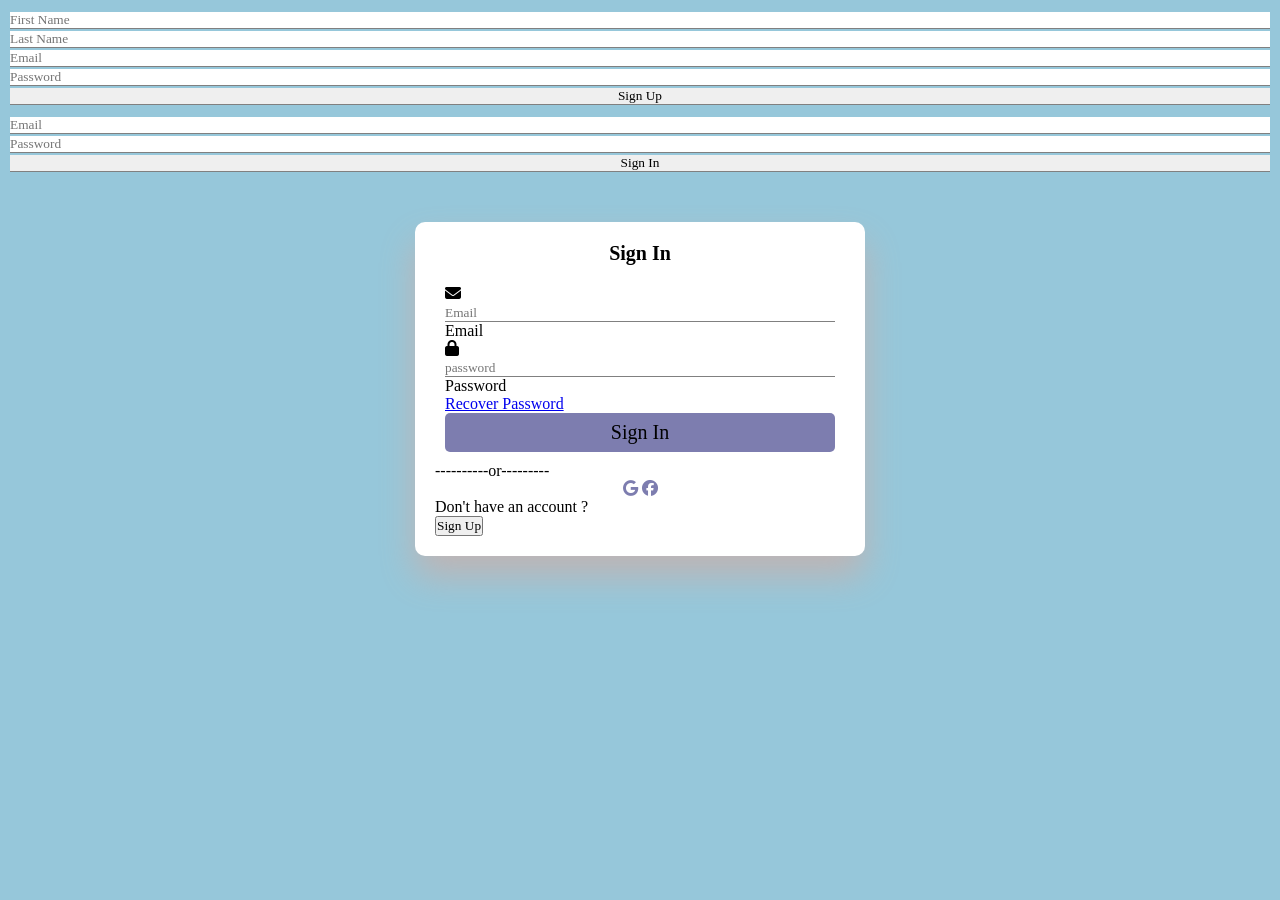
<file: index.html>
<!DOCTYPE html>
<html lang="en">
<head>
    <meta charset="UTF-8">
    <meta name="viewport" content="width=device-width, initial-scale=1.0">
    <title>Register & Login</title>
    <link rel="stylesheet" href="https://cdnjs.cloudflare.com/ajax/libs/font-awesome/6.7.2/css/all.min.css">
    <link rel="stylesheet" href="style.css">
</head>
<body>
   <form method="post" action="register">
    <input type="text" name="fName" required placeholder="First Name">
    <input type="text" name="lName" required placeholder="Last Name">
    <input type="email" name="email" required placeholder="Email">
    <input type="password" name="password" required placeholder="Password">
    <input type="submit" value="Sign Up" name="signUp">
</form>
<form method="post" action="login">
    <input type="email" name="email" required placeholder="Email">
    <input type="password" name="password" required placeholder="Password">
    <input type="submit" value="Sign In" name="signIn">
</form>
 
    
    

    <div class="container" id="signup" style="display: none;">
        <h1 class="form-title">Register</h1>
        <form method="post" action="">
            <div class="input-group">
                <i class="fas fa-user"></i>
                <input type="text" name="fName" id="fName" placeholder="First Name" required>
                <label for="fName">First Name</label>
            </div>
            <div class="input-group">
                <i class="fas fa-user"></i>
                <input type="text" name="lName" id="lName" placeholder="Last Name" required>
                <label for="lName">Last Name</label>
            </div>
            <div class="input-group">
                <i class="fas fa-envelope"></i>
                <input type="email" name="email" id="email" placeholder="Email" required>
                <label for="email">Email</label>
            </div>
            <div class="input-group">
                <i class="fas fa-lock"></i>
                <input type="password" name="password" id="password" placeholder="password" required>
                <label for="password">Password</label>
            </div>
            <input type="submit" class="btn" value="Sign Up" name="signUp">
        </form>
        <p class="or">
            ----------or---------
        </p>
        <div class="icons">
            <i class="fab fa-google"></i>
            <i class="fab fa-facebook"></i>
        </div>
        <div class="links">
            <p>Already have an account ?</p>
            <button id="signInButton">Sign In</button>
        </div>
    </div>



    <div class="container" id="signin">
        <h1 class="form-title">Sign In</h1>
        <form method="post" action="">
            <div class="input-group">
                <i class="fas fa-envelope"></i>
                <input type="email" name="email" id="email" placeholder="Email" required>
                <label for="email">Email</label>
            </div>
            <div class="input-group">
                <i class="fas fa-lock"></i>
                <input type="password" name="password" id="password" placeholder="password" required>
                <label for="password">Password</label>
            </div>
            <p class="recover">
                <a href="#">Recover Password</a>
            </p>
            <input type="submit" class="btn" value="Sign In" name="signIn">
        </form>
        <p class="or">
            ----------or---------
        </p>
        <div class="icons">
            <i class="fab fa-google"></i>
            <i class="fab fa-facebook"></i>
        </div>
        <div class="links">
            <p>Don't have an account ?</p>
            <button id="signUpButton">Sign Up</button>
        </div>
    </div>
    <script src="script.js"></script>
</body>
</html>
</file>
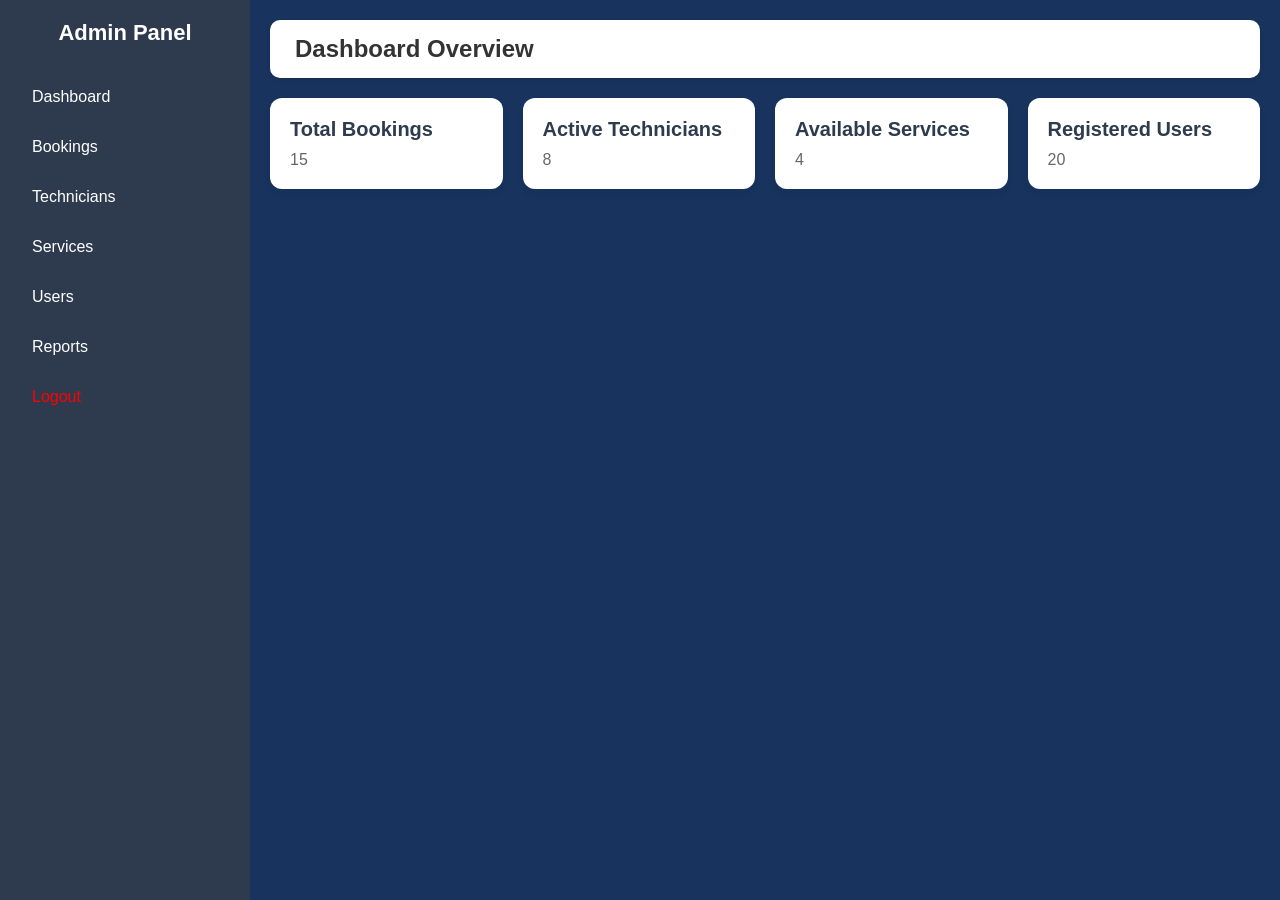
<file: admin.html>
<!DOCTYPE html>
<html lang="en">
<head>
  <meta charset="UTF-8" />
  <meta name="viewport" content="width=device-width, initial-scale=1.0"/>
  <title>Admin Dashboard - Online Repair Service</title>
 
  <style>
    * {
      margin: 0;
      padding: 0;
      box-sizing: border-box;
      font-family: sans-serif;
    }

    body {
      display: flex;
      min-height: 100vh;
      background-color: #17335e;
    }

    .sidebar {
      width: 250px;
      background: #2e3b4e;
      color: #fff;
      height: 100vh;
      padding: 20px;
    }

    .sidebar h2 {
      margin-bottom: 30px;
      font-size: 22px;
      text-align: center;
    }

    .sidebar a {
      color: #fff;
      text-decoration: none;
      display: block;
      padding: 12px;
      border-radius: 6px;
      margin: 8px 0;
      transition: 0.3s;
    }

    .sidebar a:hover {
      background: #07717d;
    }

    .main-content {
      flex: 1;
      padding: 20px;
    }

    .header {
      background: #fff;
      padding: 15px 25px;
      box-shadow: 0 2px 4px rgba(0,0,0,0.1);
      margin-bottom: 20px;
      border-radius: 10px;
    }

    .header h1 {
      font-size: 24px;
      color: #333;
    }

    .cards {
      display: grid;
      grid-template-columns: repeat(auto-fit, minmax(220px, 1fr));
      gap: 20px;
    }

    .card {
      background: #fff;
      padding: 20px;
      border-radius: 12px;
      box-shadow: 0 4px 8px rgba(0,0,0,0.05);
      transition: 0.3s;
    }

    .card:hover {
      transform: translateY(-5px);
    }

    .card h3 {
      font-size: 20px;
      margin-bottom: 10px;
      color: #2e3b4e;
    }

    .card p {
      font-size: 16px;
      color: #666;
    }
  
  </style>
</head>
<body>

  <div class="sidebar">
    <h2>Admin Panel</h2>
    <a href="home.html">Dashboard</a>
    <a href="#">Bookings</a>
    <a href="#">Technicians</a>
    <a href="#">Services</a>
    <a href="#">Users</a>
    <a href="#">Reports</a>
    <a href="#" style="color: red;">Logout</a>

  </div>

  <div class="main-content">
    <div class="header">
      <h1>Dashboard Overview</h1>
    </div>

    <div class="cards">
      <div class="card">
        <h3>Total Bookings</h3>
        <p>15</p>
      </div>
      <div class="card">
        <h3>Active Technicians</h3>
        <p>8</p>
      </div>
      <div class="card">
        <h3>Available Services</h3>
        <p>4</p>
      </div>
      <div class="card">
        <h3>Registered Users</h3>
        <p>20</p>
      </div>
    </div>
  </div>

</body>
</html>
</file>
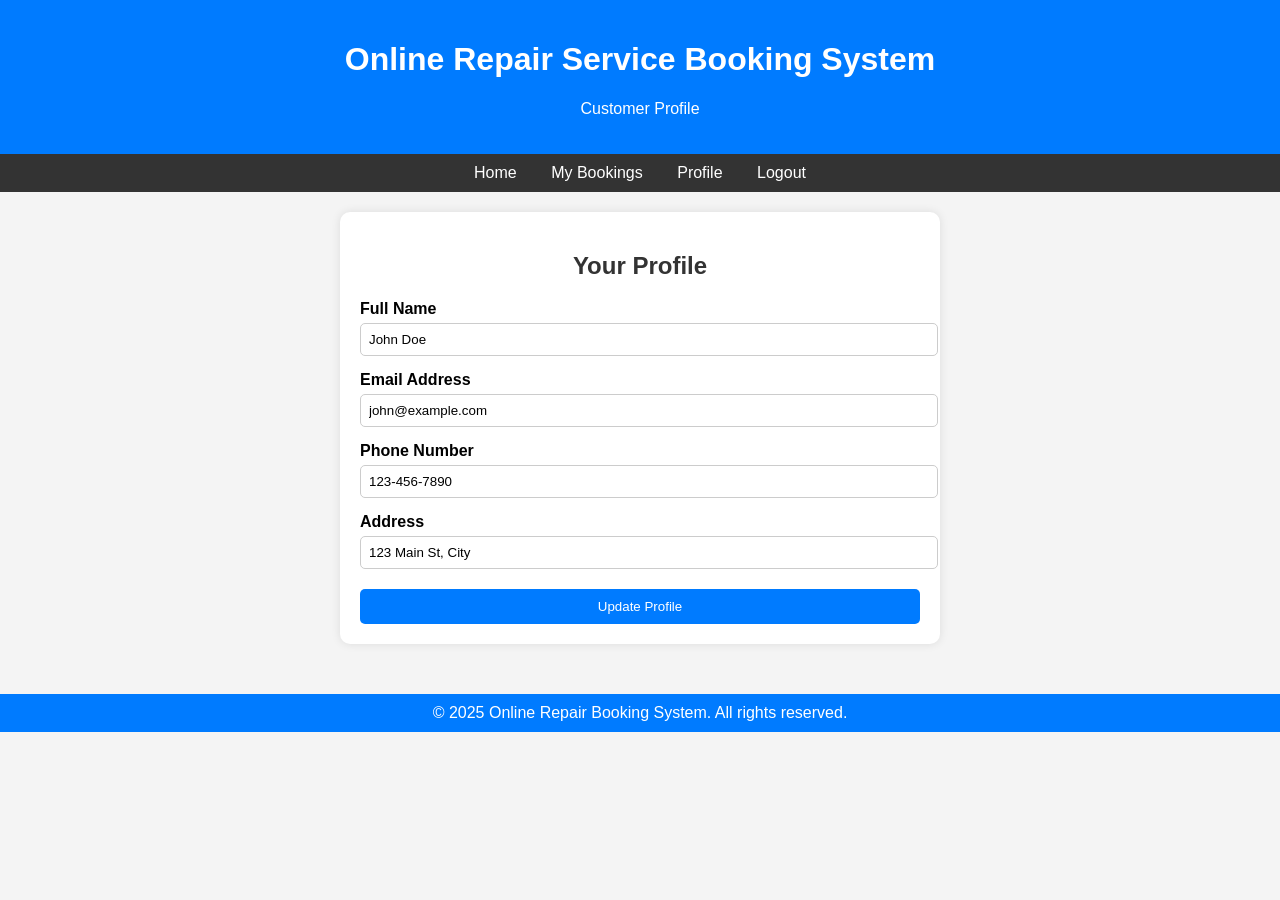
<file: cus profile.html>
<!DOCTYPE html>
<html lang="en">
<head>
  <meta charset="UTF-8" />
  <meta name="viewport" content="width=device-width, initial-scale=1.0"/>
  <title>Customer Profile - Online Service Booking System</title>
  <style>
    body {
      font-family: Arial, sans-serif;
      margin: 0;
      background-color: #f4f4f4;
    }
    header {
      background-color: #007bff;
      color: white;
      padding: 20px;
      text-align: center;
    }
    nav {
      background: #333;
      color: white;
      padding: 10px;
      text-align: center;
    }
    nav a {
      color: white;
      margin: 0 15px;
      text-decoration: none;
    }
    .container {
      padding: 20px;
      max-width: 600px;
      margin: auto;
    }
    .profile-card {
      background: white;
      padding: 20px;
      border-radius: 10px;
      box-shadow: 0 0 10px rgba(0,0,0,0.1);
    }
    h2 {
      text-align: center;
      color: #333;
    }
    label {
      margin-top: 15px;
      display: block;
      font-weight: bold;
    }
    input {
      width: 100%;
      padding: 8px;
      margin-top: 5px;
      border: 1px solid #ccc;
      border-radius: 5px;
    }
    button {
      background-color: #007bff;
      color: white;
      padding: 10px 15px;
      border: none;
      margin-top: 20px;
      width: 100%;
      border-radius: 5px;
      cursor: pointer;
    }
    button:hover {
      background-color: #0056b3;
    }
    footer {
      background: #007bff;
      color: white;
      text-align: center;
      padding: 10px;
      margin-top: 30px;
    }
  </style>
</head>
<body>

  <header>
    <h1>Online Repair Service Booking System</h1>
    <p>Customer Profile</p>
  </header>

  <nav>
    <a href="cus.html">Home</a>
    <a href="bookings.html">My Bookings</a>
    <a href="profile.html">Profile</a>
    <a href="logout.html">Logout</a>
  </nav>
  

  <div class="container">
    <div class="profile-card">
      <h2>Your Profile</h2>
      <form id="profileForm">
        <label for="fullName">Full Name</label>
        <input type="text" id="fullName" name="fullName" value="John Doe" required>

        <label for="email">Email Address</label>
        <input type="email" id="email" name="email" value="john@example.com" required>

        <label for="phone">Phone Number</label>
        <input type="tel" id="phone" name="phone" value="123-456-7890" required>

        <label for="address">Address</label>
        <input type="text" id="address" name="address" value="123 Main St, City" required>

        <button type="submit">Update Profile</button>
      </form>
    </div>
  </div>

  <footer>
    &copy; 2025 Online Repair Booking System. All rights reserved.
  </footer>

  <script>
    document.getElementById("profileForm").addEventListener("submit", function(e) {
      e.preventDefault(); // Stop form from actually submitting
      alert("Profile updated successfully!");
      // You can replace this alert with actual form submission logic (AJAX or PHP)
    });
  </script>

</body>
</html>
</file>
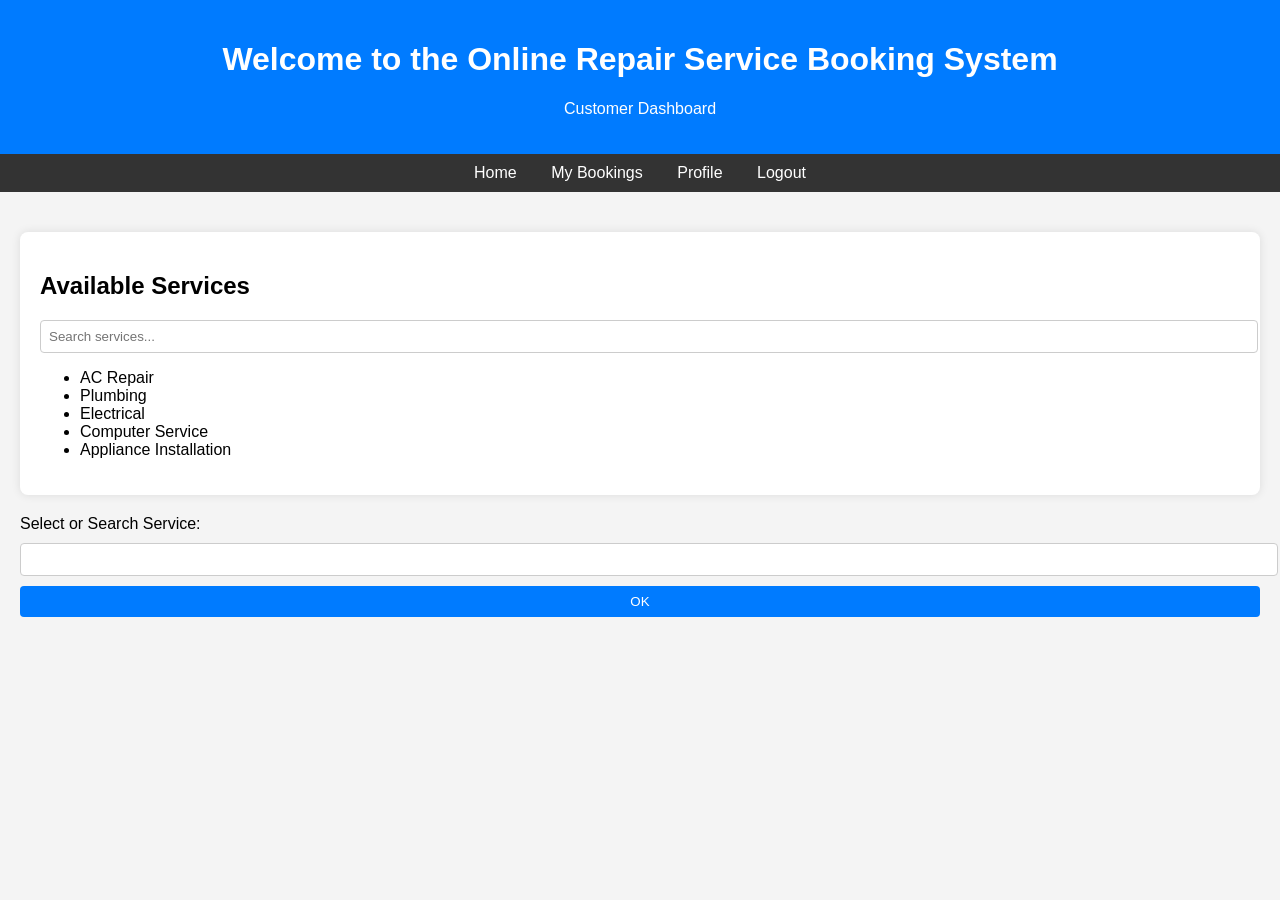
<file: cus.html>
<!DOCTYPE html>
<html lang="en">
<head>
  <meta charset="UTF-8" />
  <meta name="viewport" content="width=device-width, initial-scale=1.0"/>
  <title>Customer - Online Service Booking System</title>
  <style>
    body {
      font-family: Arial, sans-serif;
      margin: 0;
      background-color: #f4f4f4;
    }
    header {
      background-color: #007bff;
      color: white;
      padding: 20px;
      text-align: center;
    }
    nav {
      background: #333;
      color: white;
      padding: 10px;
      text-align: center;
    }
    nav a {
      color: white;
      margin: 0 15px;
      text-decoration: none;
    }
    .container {
      padding: 20px;
    }
    .services, .booking-form {
      background: white;
      padding: 20px;
      margin: 20px 0;
      border-radius: 8px;
      box-shadow: 0 0 10px rgba(0,0,0,0.1);
    }
    footer {
      background: #007bff;
      color: white;
      text-align: center;
      padding: 10px;
      margin-top: 30px;
    }
    input, select, textarea, button {
      display: block;
      width: 100%;
      padding: 8px;
      margin-top: 10px;
      border: 1px solid #ccc;
      border-radius: 4px;
    }
    button {
      background-color: #007bff;
      color: white;
      border: none;
      cursor: pointer;
    }
    button:hover {
      background-color: #0056b3;
    }
  </style>
</head>
<body>

  <header>
    <h1>Welcome to the Online Repair Service Booking System</h1>
    <p>Customer Dashboard</p>
  </header>

<nav>
    <a href="dashboard.html">Home</a>
    <a href="bookings.html">My Bookings</a>
    <a href="cus profile.html">Profile</a>
    <a href="logout.html">Logout</a>
  </nav>
  


  <div class="container">
    
    <section class="services">
      <h2>Available Services</h2>
      
      <input type="text" id="serviceSearch" placeholder="Search services..." onkeyup="filterServices()" />
    
      <ul id="serviceList">
        <li>AC Repair</li>
        <li>Plumbing</li>
        <li>Electrical</li>
        <li>Computer Service</li>
        <li>Appliance Installation</li>
      </ul>
    </section>

    <label for="serviceInput">Select or Search Service:</label>
    <input list="services" id="serviceInput" name="service" required>
    <datalist id="services">
      <option value="AC Repair">
      <option value="Plumbing">
      <option value="Electrical">
      <option value="Computer Service">
      <option value="Appliance Installation">
    </datalist>

    <button onclick="selectService()">OK</button>

    <p id="selectedServiceText" style="margin-top: 15px; font-weight: bold; color: green;"></p>
  </div>

  
  <script>
    function filterServices() {
      const input = document.getElementById("serviceSearch");
      const filter = input.value.toLowerCase();
      const ul = document.getElementById("serviceList");
      const li = ul.getElementsByTagName("li");

      for (let i = 0; i < li.length; i++) {
        const txtValue = li[i].textContent || li[i].innerText;
        li[i].style.display = txtValue.toLowerCase().includes(filter) ? "" : "none";
      }
    }

    function selectService() {
      const selectedService = document.getElementById("serviceInput").value;
      const display = document.getElementById("selectedServiceText");
      if (selectedService.trim() !== "") {
        display.textContent = "You selected: " + selectedService;
      } else {
        display.textContent = "Please select a service.";
      }
    }
  </script>

</body>
</html>
</file>
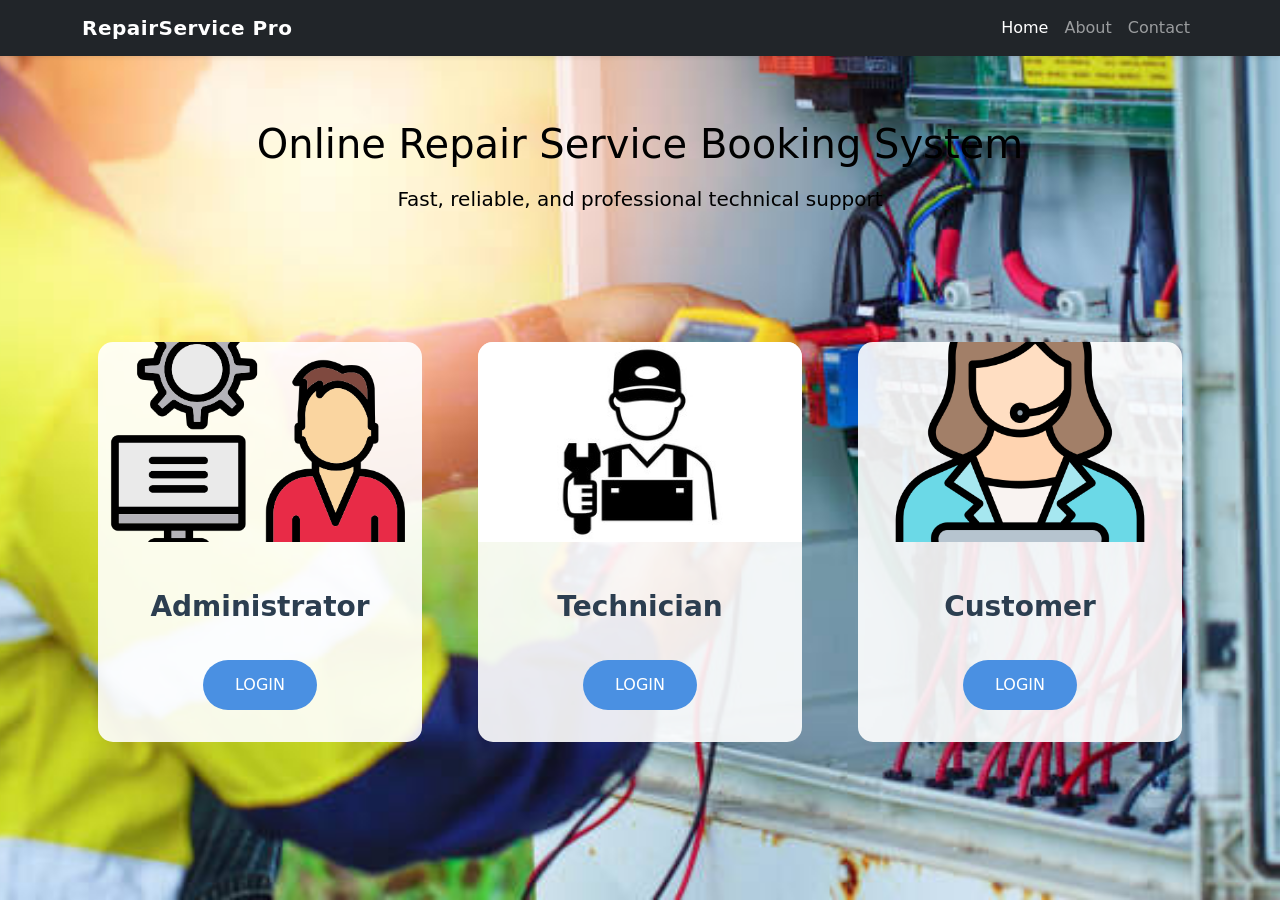
<file: home.html>
<!DOCTYPE html>
<html lang="en">
<head>
    <meta charset="UTF-8">
    <meta name="viewport" content="width=device-width, initial-scale=1">
    <title>Repair Service</title>
    <link href="https://cdn.jsdelivr.net/npm/bootstrap@5.3.0/dist/css/bootstrap.min.css" rel="stylesheet">
    <style>
        body {
            background: url('isto.jpg') no-repeat center center/cover fixed;
            min-height: 100vh;
        }
        
        .navbar-brand {
            font-weight: 600;
            letter-spacing: 0.5px;
        }
        #head {
            color: #000 !important; /* Forces black color */
            text-shadow: none; /* Removes text shadow if needed */
        }
        #txt{
            color: #000 !important; /* Forces black color */
            text-shadow: none; /* Removes text shadow if needed */
        }

        .hero-section {
            padding: 4rem 0;
            text-shadow: 2px 2px 4px rgba(0, 0, 0, 0.3);
        }

        .panel-container {
            padding: 2rem 0;
        }

        .role-card {
            background: rgba(255, 255, 255, 0.9);
            border: none;
            border-radius: 15px;
            transition: transform 0.3s ease;
            margin: 1rem;
            min-height: 400px;
        }

        .role-card:hover {
            transform: translateY(-10px);
        }

        .card-img-top {
            height: 200px;
            object-fit: cover;
            border-top-left-radius: 15px;
            border-top-right-radius: 15px;
        }

        .card-body {
            display: flex;
            flex-direction: column;
            align-items: center;
            padding: 2rem;
        }

        .login-btn {
            background: #4a90e2;
            color: white;
            border: none;
            padding: 0.8rem 2rem;
            border-radius: 25px;
            font-weight: 500;
            transition: all 0.3s ease;
            margin-top: auto;
        }

        .login-btn:hover {
            background: #357abd;
            transform: scale(1.05);
        }

        .role-title {
            color: #2c3e50;
            margin: 1rem 0;
            font-weight: 600;
        }

        @media (max-width: 768px) {
            .hero-section h1 {
                font-size: 2rem;
            }
            
            .role-card {
                margin: 1rem 0;
            }
        }
    </style>
</head>
<body>

    <!-- Navbar -->
    <nav class="navbar navbar-expand-lg navbar-dark bg-dark shadow-sm">
        <div class="container">
            <a class="navbar-brand" href="#">RepairService Pro</a>
            <button class="navbar-toggler" type="button" data-bs-toggle="collapse" data-bs-target="#navbarNav">
                <span class="navbar-toggler-icon"></span>
            </button>
            <div class="collapse navbar-collapse" id="navbarNav">
                <ul class="navbar-nav ms-auto">
                    <li class="nav-item"><a class="nav-link active" href="#">Home</a></li>
                    <li class="nav-item"><a class="nav-link" href="#">About</a></li>
                    <li class="nav-item"><a class="nav-link" href="#">Contact</a></li>
                </ul>
            </div>
        </div>
    </nav>
    
    <!-- Hero Section -->
    <section class="hero-section">
        <div class="container text-center">
            <h1 class="text-white mb-3" id="head">Online Repair Service Booking System</h1>
            <p class="lead text-white" id="txt">Fast, reliable, and professional technical support</p>
        </div>
    </section>
   

    <!-- Role Cards -->
    <section class="panel-container">
        <div class="container">
            <div class="row justify-content-center">
                <!-- Admin Card -->
                <div class="col-md-4 mb-4">
                    <div class="card role-card">
                        <img src="ad.png" class="card-img-top" alt="Admin">
                        <div class="card-body">
                            <h3 class="role-title">Administrator</h3>
                            <button class="login-btn" onclick="location.href='panel login.html'">LOGIN</button>
                        </div>
                    </div>
                </div>

                <!-- Technician Card -->
                <div class="col-md-4 mb-4">
                    <div class="card role-card">
                        <img src="tech.jpg" class="card-img-top" alt="Technician">
                        <div class="card-body">
                            <h3 class="role-title">Technician</h3>
                            <button class="login-btn" onclick="location.href='panel login.html'">LOGIN</button>
                        </div>
                    </div>
                </div>

                <!-- Customer Card -->
                <div class="col-md-4 mb-4">
                    <div class="card role-card">
                        <img src="cus.png" class="card-img-top" alt="Customer">
                        <div class="card-body">
                            <h3 class="role-title">Customer</h3>
                            <button class="login-btn" onclick="location.href='panel login.html'">LOGIN</button>
                        </div>
                    </div>
                </div>
            </div>
        </div>
    </section>

    <script src="https://cdn.jsdelivr.net/npm/bootstrap@5.3.0/dist/js/bootstrap.bundle.min.js"></script>
</body>
</html>
</file>
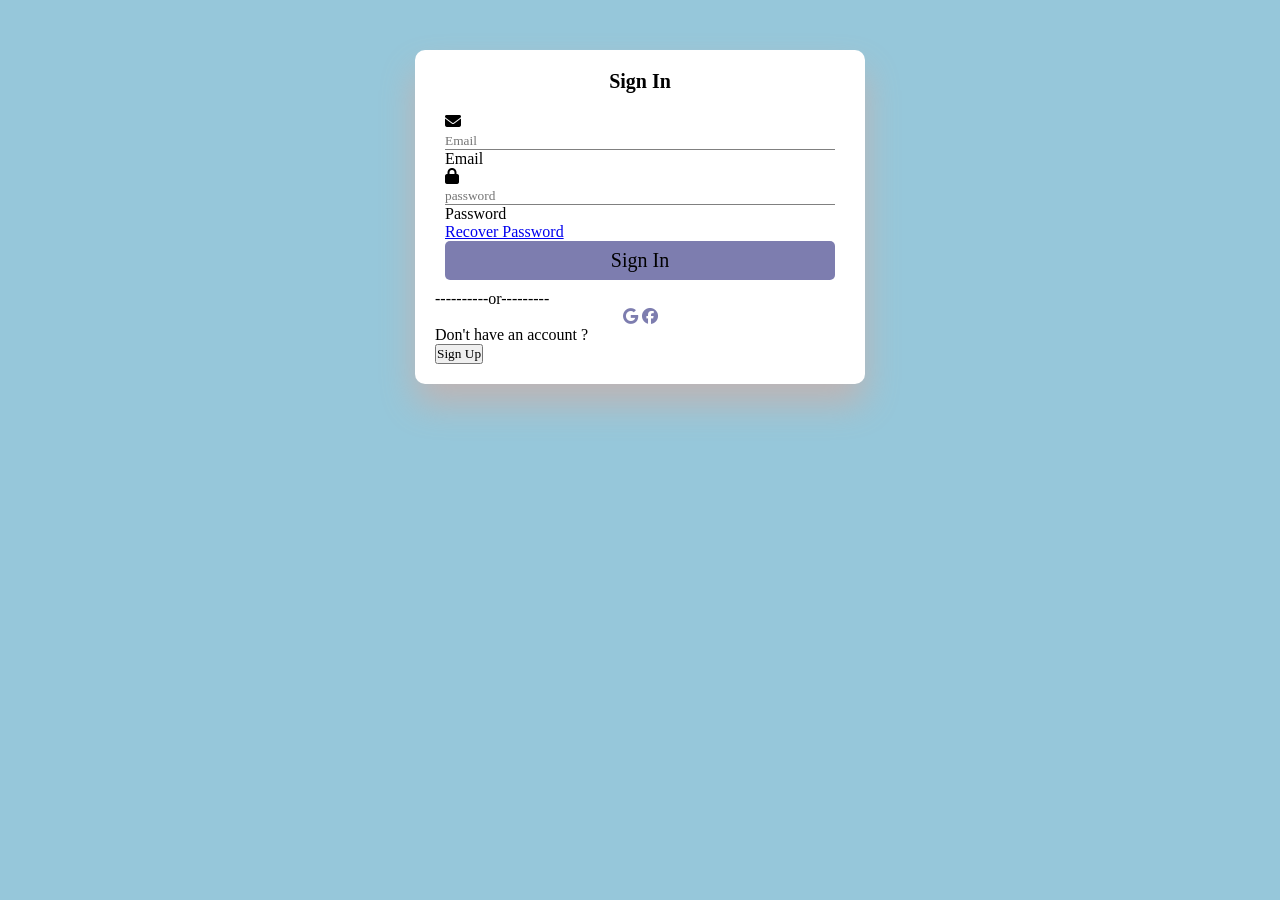
<file: log.html>
<!DOCTYPE html>
<html lang="en">
<head>
    <meta charset="UTF-8">
    <meta name="viewport" content="width=device-width, initial-scale=1.0">
    <title>Register & Login</title>
    <link rel="stylesheet" href="https://cdnjs.cloudflare.com/ajax/libs/font-awesome/6.7.2/css/all.min.css">
    <link rel="stylesheet" href="style.css">
</head>
<body>
    <div class="container" id="signup" style="display: none;">
        <h1 class="form-title">Register</h1>
        <form method="post" action="">
            <div class="input-group">
                <i class="fas fa-user"></i>
                <input type="text" name="fName" id="fName" placeholder="First Name" required>
                <label for="fName">First Name</label>
            </div>
            <div class="input-group">
                <i class="fas fa-user"></i>
                <input type="text" name="lName" id="lName" placeholder="Last Name" required>
                <label for="lName">Last Name</label>
            </div>
            <div class="input-group">
                <i class="fas fa-envelope"></i>
                <input type="email" name="email" id="email" placeholder="Email" required>
                <label for="email">Email</label>
            </div>
            <div class="input-group">
                <i class="fas fa-lock"></i>
                <input type="password" name="password" id="password" placeholder="password" required>
                <label for="password">Password</label>
            </div>
            <input type="submit" class="btn" value="Sign Up" name="signUp">
        </form>
        <p class="or">
            ----------or---------
        </p>
        <div class="icons">
            <i class="fab fa-google"></i>
            <i class="fab fa-facebook"></i>
        </div>
        <div class="links">
            <p>Already have an account ?</p>
            <button id="signInButton">Sign In</button>
        </div>
    </div>



    <div class="container" id="signin">
        <h1 class="form-title">Sign In</h1>
        <form method="post" action="">
            <div class="input-group">
                <i class="fas fa-envelope"></i>
                <input type="email" name="email" id="email" placeholder="Email" required>
                <label for="email">Email</label>
            </div>
            <div class="input-group">
                <i class="fas fa-lock"></i>
                <input type="password" name="password" id="password" placeholder="password" required>
                <label for="password">Password</label>
            </div>
            <p class="recover">
                <a href="#">Recover Password</a>
            </p>
            <input type="submit" class="btn" value="Sign In" name="signIn">
        </form>
        <p class="or">
            ----------or---------
        </p>
        <div class="icons">
            <i class="fab fa-google"></i>
            <i class="fab fa-facebook"></i>
        </div>
        <div class="links">
            <p>Don't have an account ?</p>
            <button id="signUpButton">Sign Up</button>
        </div>
    </div>
    <script src="script.js"></script>
</body>
</html>
</file>
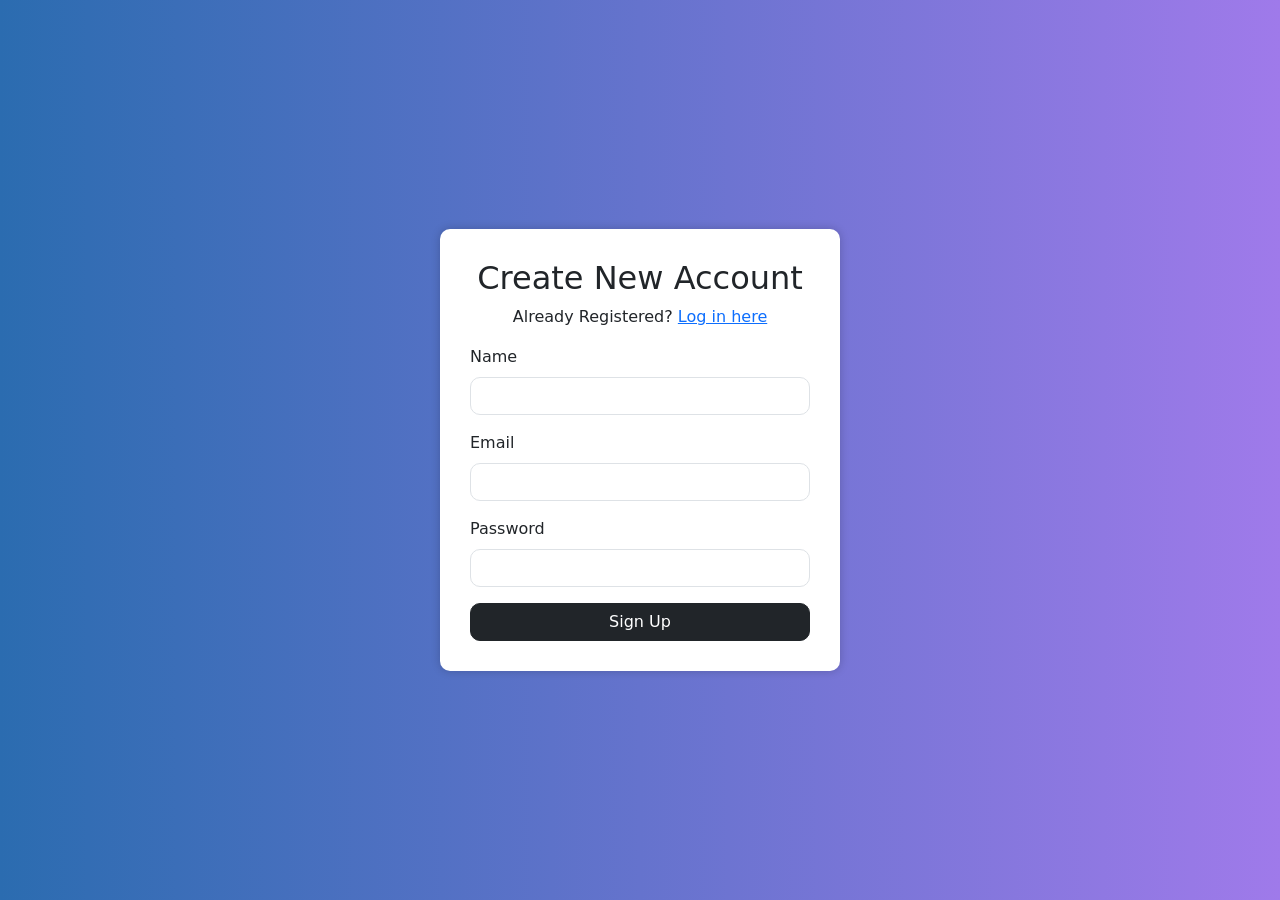
<file: login.html>
<!DOCTYPE html>
<html lang="en">
<head>
    <meta charset="UTF-8">
    <meta name="viewport" content="width=device-width, initial-scale=1">
    <title>Sign Up</title>
    <link href="https://cdn.jsdelivr.net/npm/bootstrap@5.3.0/dist/css/bootstrap.min.css" rel="stylesheet">
    <link rel="stylesheet" href="style3.css">
    
</head>
<body>

<div class="signup-container">
    <h2 class="text-center">Create New Account</h2>
    <p class="text-center">Already Registered? <a href="#">Log in here</a></p>
    <form onsubmit="redirectToHome(event)">
        <div class="mb-3">
            <label class="form-label">Name</label>
            <input type="text" class="form-control" required>
        </div>
        <div class="mb-3">
            <label class="form-label">Email</label>
            <input type="email" class="form-control" required>
        </div>
        <div class="mb-3">
            <label class="form-label">Password</label>
            <input type="password" class="form-control" required>
        </div>
        <button type="submit" class="btn btn-dark btn-signup">Sign Up</button>
    </form>
</div>

<script>
    function redirectToHome(event) {
        event.preventDefault(); 
        window.location.href = "home.html"; 
    }
</script>

</body>
</html>
</file>
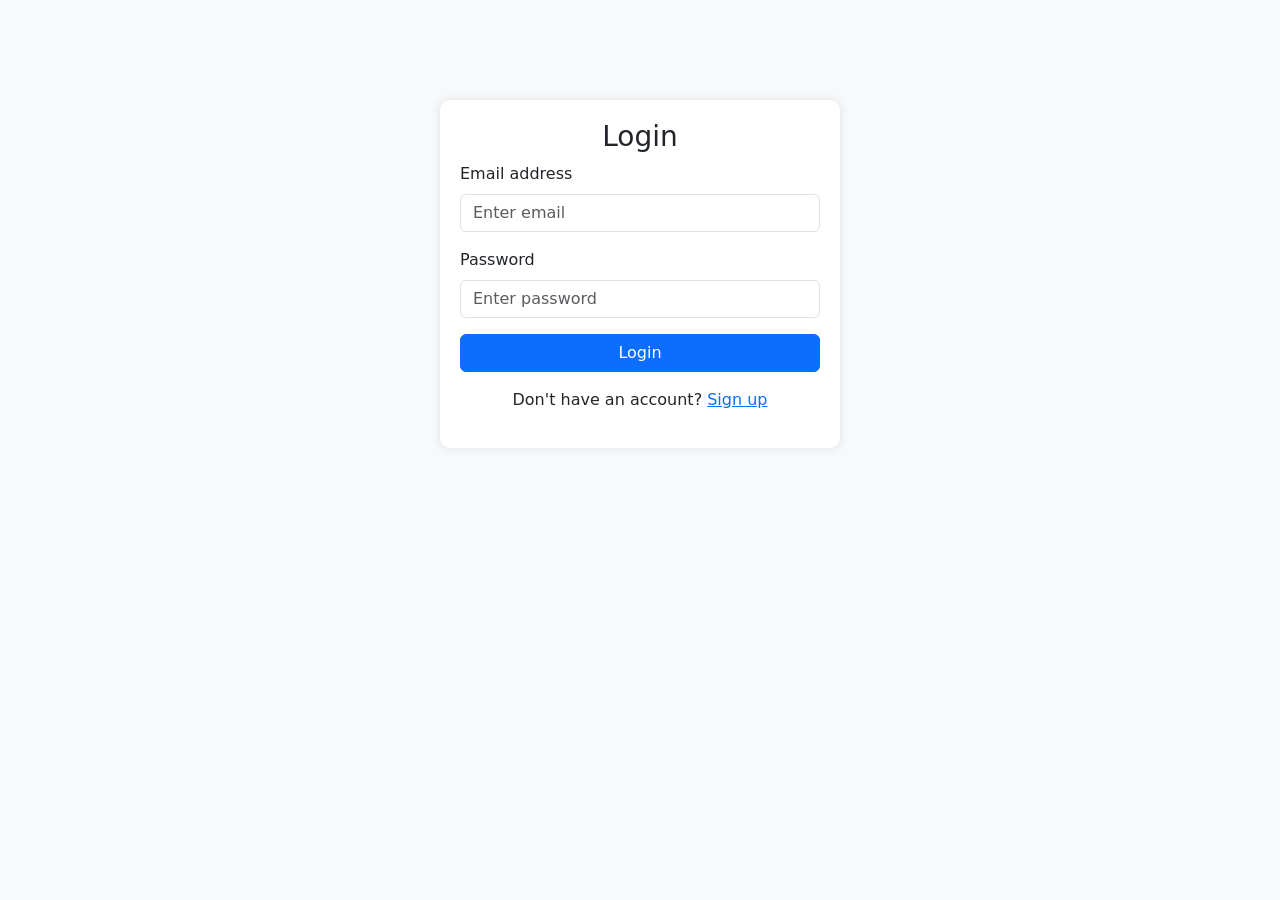
<file: panel login.html>
<!DOCTYPE html>
<html lang="en">
<head>
  <meta charset="UTF-8">
  <meta name="viewport" content="width=device-width, initial-scale=1.0">
  <title>Login Page</title>
  <link href="https://cdn.jsdelivr.net/npm/bootstrap@5.3.0/dist/css/bootstrap.min.css" rel="stylesheet">
  <style>
    body {
      background-color: #f8f9fa;
    }
    .login-container {
      max-width: 400px;
      margin: 100px auto;
      padding: 20px;
      background: white;
      border-radius: 10px;
      box-shadow: 0px 0px 10px rgba(0, 0, 0, 0.1);
    }
  </style>
</head>
<body>
  <div class="container">
    <div class="login-container">
      <h3 class="text-center">Login</h3>
      <form id="loginForm">
        <div class="mb-3">
          <label for="email" class="form-label">Email address</label>
          <input type="email" class="form-control" id="email" required placeholder="Enter email">
        </div>
        <div class="mb-3">
          <label for="password" class="form-label">Password</label>
          <input type="password" class="form-control" id="password" required placeholder="Enter password">
        </div>
        <button type="submit" class="btn btn-primary w-100">Login</button>
      </form>
      <p class="text-center mt-3">Don't have an account? <a href="#">Sign up</a></p>
    </div>
  </div>

  <script>
    document.getElementById("loginForm").addEventListener("submit", function(event) {
      event.preventDefault();

      const email = document.getElementById("email").value;
      const password = document.getElementById("password").value;
      
      if (email === "tech@example.com" && password === "123456") 
      {
        window.location.href = "technician.html"; 
      } else {
        alert("Invalid email or password!");
      }
      if (email === "admin@example.com" && password === "abcd") 
      {
        window.location.href = "admin.html"; 
      } else {
        alert("Invalid email or password!");
      }
    
    });
  </script>

  <script src="https://cdn.jsdelivr.net/npm/bootstrap@5.3.0/dist/js/bootstrap.bundle.min.js"></script>
</body>
</html>
</file>
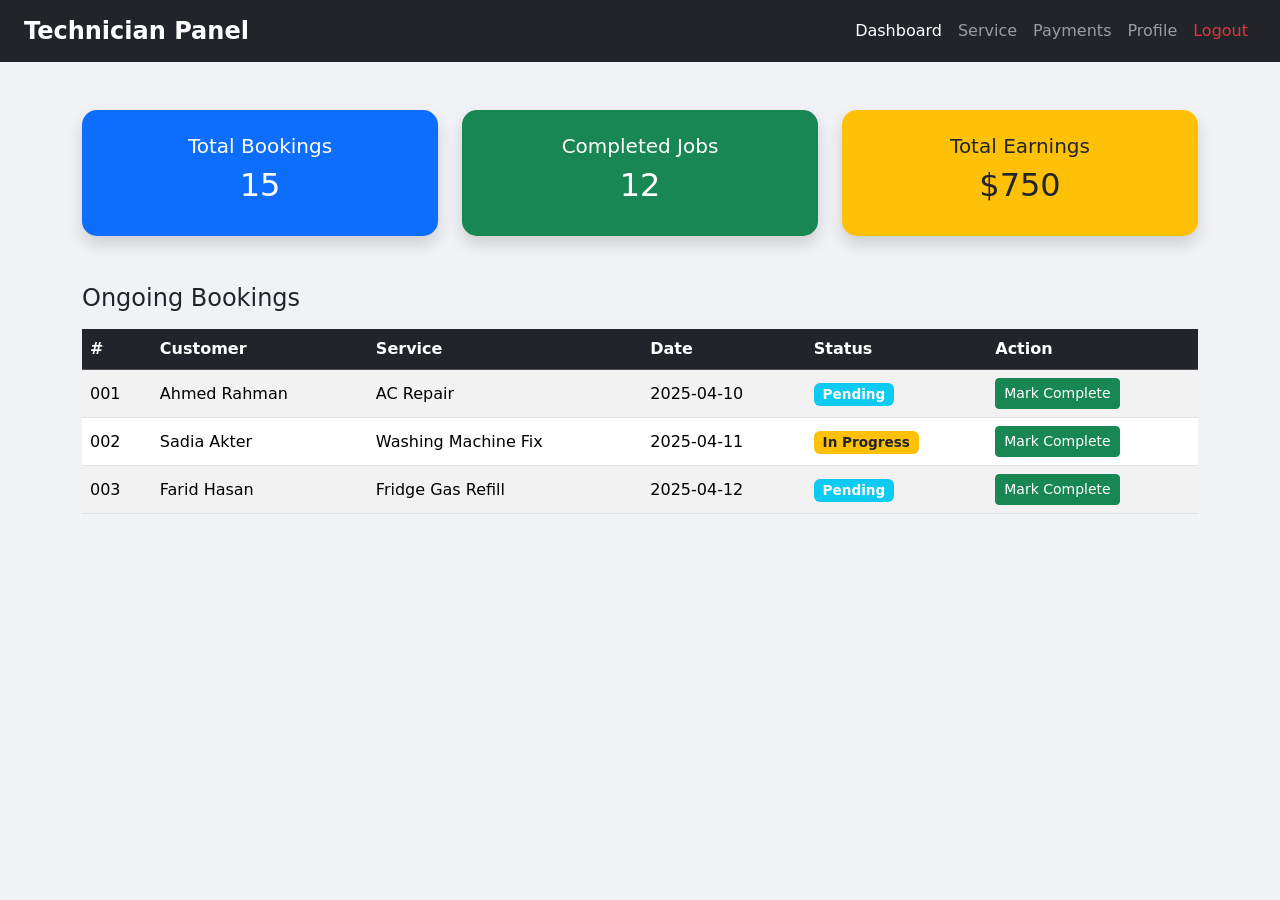
<file: technician.html>
<!DOCTYPE html>
<html lang="en">
<head>
  <meta charset="UTF-8">
  <meta name="viewport" content="width=device-width, initial-scale=1">
  <title>Technician Panel - Repair Booking System</title>
  <link href="https://cdn.jsdelivr.net/npm/bootstrap@5.3.0/dist/css/bootstrap.min.css" rel="stylesheet">
  <style>
    body {
      background-color: #f0f2f5;
    }
    .card {
      border: none;
      border-radius: 15px;
    }
    .navbar-brand {
      font-weight: bold;
      font-size: 1.5rem;
    }
    .table th, .table td {
      vertical-align: middle;
    }
    .status-badge {
      font-size: 0.85rem;
    }
  </style>
</head>
<body>

  <!-- Navbar -->
  <nav class="navbar navbar-expand-lg navbar-dark bg-dark px-4">
    <a class="navbar-brand" href="#">Technician Panel</a>
    <button class="navbar-toggler" type="button" data-bs-toggle="collapse" data-bs-target="#navbarNav">
      <span class="navbar-toggler-icon"></span>
    </button>
    <div class="collapse navbar-collapse justify-content-end" id="navbarNav">
      <ul class="navbar-nav">
        <li class="nav-item"><a class="nav-link active" href="#">Dashboard</a></li>
        <li class="nav-item"><a class="nav-link" href="service.html">Service</a></li>
        <li class="nav-item"><a class="nav-link" href="#">Payments</a></li>
        <li class="nav-item"><a class="nav-link" href="techprofilre.html">Profile</a></li>

        <li class="nav-item"><a class="nav-link text-danger" href="#">Logout</a></li>
      </ul>
    </div>
  </nav>

  <!-- Main Content -->
  <div class="container my-5">
    <!-- Summary Cards -->
    <div class="row g-4">
      <div class="col-md-4">
        <div class="card bg-primary text-white text-center p-4 shadow">
          <h5>Total Bookings</h5>
          <h2 id="totalBookings">15</h2>
        </div>
      </div>
      <div class="col-md-4">
        <div class="card bg-success text-white text-center p-4 shadow">
          <h5>Completed Jobs</h5>
          <h2 id="completedJobs">12</h2>
        </div>
      </div>
      <div class="col-md-4">
        <div class="card bg-warning text-dark text-center p-4 shadow">
          <h5>Total Earnings</h5>
          <h2 id="totalEarnings">$750</h2>
        </div>
      </div>
    </div>

    <!-- Bookings Table -->
    <div class="mt-5">
      <h4 class="mb-3">Ongoing Bookings</h4>
      <div class="table-responsive">
        <table class="table table-striped table-hover align-middle">
          <thead class="table-dark">
            <tr>
              <th>#</th>
              <th>Customer</th>
              <th>Service</th>
              <th>Date</th>
              <th>Status</th>
              <th>Action</th>
            </tr>
          </thead>
          <tbody id="bookingTable">
            <tr>
              <td>001</td>
              <td>Ahmed Rahman</td>
              <td>AC Repair</td>
              <td>2025-04-10</td>
              <td><span class="badge bg-info status-badge">Pending</span></td>
              <td><button class="btn btn-sm btn-success">Mark Complete</button></td>
            </tr>
            <tr>
              <td>002</td>
              <td>Sadia Akter</td>
              <td>Washing Machine Fix</td>
              <td>2025-04-11</td>
              <td><span class="badge bg-warning text-dark status-badge">In Progress</span></td>
              <td><button class="btn btn-sm btn-success">Mark Complete</button></td>
            </tr>
            <tr>
              <td>003</td>
              <td>Farid Hasan</td>
              <td>Fridge Gas Refill</td>
              <td>2025-04-12</td>
              <td><span class="badge bg-info status-badge">Pending</span></td>
              <td><button class="btn btn-sm btn-success">Mark Complete</button></td>
            </tr>
          </tbody>
        </table>
      </div>
    </div>
  </div>

  <!-- Bootstrap JS -->
  <script src="https://cdn.jsdelivr.net/npm/bootstrap@5.3.0/dist/js/bootstrap.bundle.min.js"></script>

</body>
</html>
</file>
<file: style.css>
*{
    margin:0px;
    padding: 0px;
    box-sizing:border-box;
    font-family:'Times New Roman', Times, serif
}

body{
    background-color:rgb(150, 199, 218);
}

.container{
    background: white;
    width: 450px;
    padding:20px ;
    margin: 50px auto;
    border-radius: 10px;
    box-shadow: 0 20px 35px rgb(191, 180, 180);

}
form{
    margin: 10px;
}
.form-title{
    font-size: 20px;
    font-weight: bold;
    text-align: center;
    margin-bottom: 20px;
}
input{
    color: inherit;
    width: 100%;
    border: none;
    border-bottom: 1px solid gray;
}
.btn{
    border-radius: 5px;
    outline: none;
    padding: 8px 0;
    font-size: 20px;
    border: none;
    width: 100%;
    background: rgb(125, 125, 175);
}
.icons{
    text-align: center;
}
.icons i{
    color: rgb(125, 125, 175);
}
</file>
<file: style3.css>
div     body {
    background: linear-gradient(to right, #2b6cb0, #9f7aea);
    height: 100vh;
    display: flex;
    align-items: center;
    justify-content: center;
}
.signup-container {
    background: rgb(134, 245, 235);
    padding: 30px;
    border-radius: 10px;
    box-shadow: 0px 0px 10px rgba(193, 151, 227, 0.2);
    width: 100%;
    max-width: 400px;
}
.form-control {
    border-radius: 10px;
}
.btn-signup {
    width: 100%;
    border-radius: 10px;
}
body {
    background: linear-gradient(to right, #2b6cb0, #9f7aea);
    height: 100vh;
    display: flex;
    align-items: center;
    justify-content: center;
}

.signup-container {
    background: white;
    padding: 30px;
    border-radius: 10px;
    box-shadow: 0px 0px 10px rgba(0, 0, 0, 0.2);
    width: 100%;
    max-width: 400px;
}
.form-control {
    border-radius: 10px;
}
.btn-signup {
    width: 100%;
    border-radius: 10px;
}
</file>
